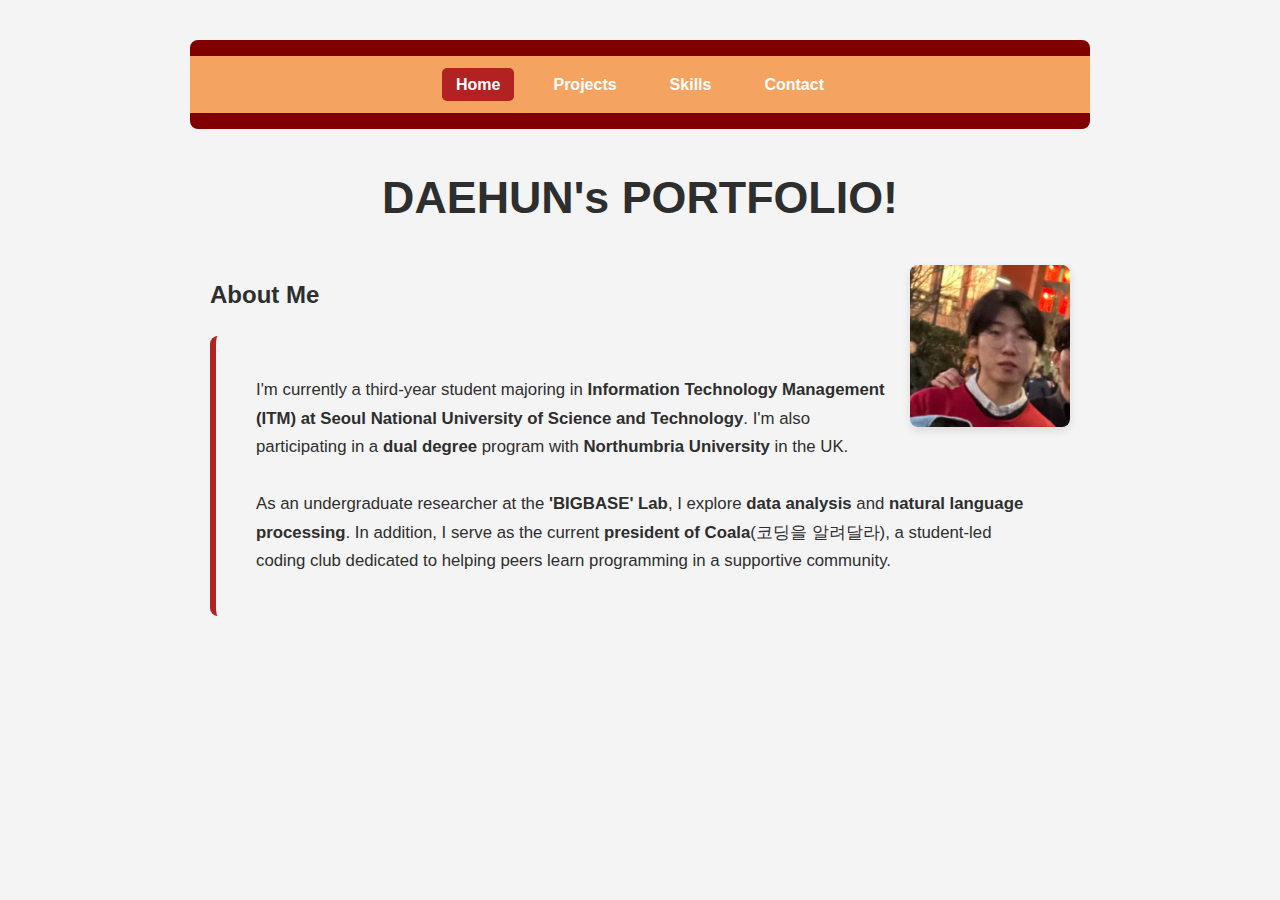
<file: index.html>
<!DOCTYPE html>
<html lang="en">
<head>
    <meta charset="UTF-8">
    <meta name="viewport" content="width=device-width, initial-scale=1.0">
    <title>Document</title>
    <link rel="stylesheet" href="styles/style.css">
        <style>
        body{
            font-family: 'Segoe UI', 'Segoe UI', Tahoma, Geneva, Verdana, sans-serif;
            margin: 40px auto;
            max-width: 900px;
            line-height: 1.7;
            color: #2e2e2e;
            background-color: #f4f4f4;
            padding: 0 20px;
        }
        h1{
            color: #2e2e2e;
            text-align: center;
            font-size: 2.8em;
            margin-bottom: 30px;
        }
        h2{
            color: #2e2e2e;
            margin-top: 40px;
        }
        img {
            float: right;
            margin: 0 0 20px 20px;
            border-radius: 8px;
            box-shadow: 0 4px 8px rgba(0,0,0,0.1);
        }
        .pageBar {
            background-color: #800000;
            border-radius: 8px;
            margin-bottom: 30px;
            overflow: hidden;
        }
        .pageBar ul{
            display: flex;
            justify-content: center;
            gap: 25px;
            list-style: none;
            padding: 15px 0;
            background-color: sandybrown;
        }
        .pageBar li a{
            text-decoration: none;
            color: #fefefe;
            font-weight: 600;
            padding: 8px 14px;
            transition: background-color 0.3s, color 0.3s;
            border-radius: 5px;
        }
        .projects-container{
            display: flex;
            flex-wrap: wrap;
            gap: 20px;
            justify-content: center;
        }
        .pageBar li a:hover,
        .pageBar li a:focus {
            background-color: #b22222;
            color: #ffffff;
        }

        .pageBar li a.active {
            background-color: #b22222;
            color: white;
        }

        p {
            font-size: 1.05em;
            border-left: 6px solid #b22222;
            padding: 40px;
            transition: transform 0.2s ease, box-shadow 0.2s ease;
            border-radius: 8px;
        }

        @media (max-width: 480px) {
            body {
                padding: 10px;
                font-size: 0.95em;
            }

            .pageBar ul {
                flex-wrap: wrap;
                gap: 10px;
                justify-content: center;
            }

            .pageBar li a {
                font-size: 0.85em;
                padding: 5px 10px;
            }

            img {
                float: none;
                display: block;
                margin: 0 auto 20px;
                max-width: 100%;
                height: auto;
            }

            .skill-card,
            .project-card {
                font-size: 0.95em;
                padding: 15px;
            }

            form input,
            form textarea {
                font-size: 0.95em;
            }

            h1 {
                font-size: 2em;
            }

            h2 {
                font-size: 1.3em;
            }
        }


        @media (min-width: 481px) and (max-width: 768px) {
            .pageBar ul {
                gap: 15px;
            }

            .pageBar li a {
                font-size: 0.95em;
                padding: 6px 12px;
            }

            .skill-card,
            .project-card {
                font-size: 1em;
                padding: 18px;
            }

            form input,
            form textarea {
                font-size: 1em;
            }

            h1 {
                font-size: 2.2em;
            }

            h2 {
                font-size: 1.5em;
            }
        }
    </style>
</head>
<body>
    <nav class="pageBar">
        <ul>
        <li><a href="index.html" class="active">Home</a></li>
        <li><a href="projects.html">Projects</a></li>
        <li><a href="skills.html">Skills</a></li>
        <li><a href="contact.html">Contact</a></li>
        </ul>
    </nav>
    <div class="container">
        <h1>DAEHUN's PORTFOLIO!</h1>
        <img src="images/InLiverpool.jpg" alt="MyPhoto" width="160" />

        <h2>About Me</h2>
        <p>
            I'm currently a third-year student majoring in <strong>Information Technology Management (ITM) at Seoul National University of Science and Technology</strong>. 
            I'm also participating in a <strong>dual degree</strong> program with <strong>Northumbria University</strong> in the UK. 
            <br>
            <br>
            As an undergraduate researcher at the <strong>'BIGBASE' Lab</strong>, I explore <strong>data analysis</strong> and <strong>natural language processing</strong>. 
            In addition, I serve as the current <strong>president of Coala</strong>(코딩을 알려달라), a student-led coding club dedicated to helping peers learn programming in a supportive community.
        </p>
    </div>
</body>
</html>
</file>
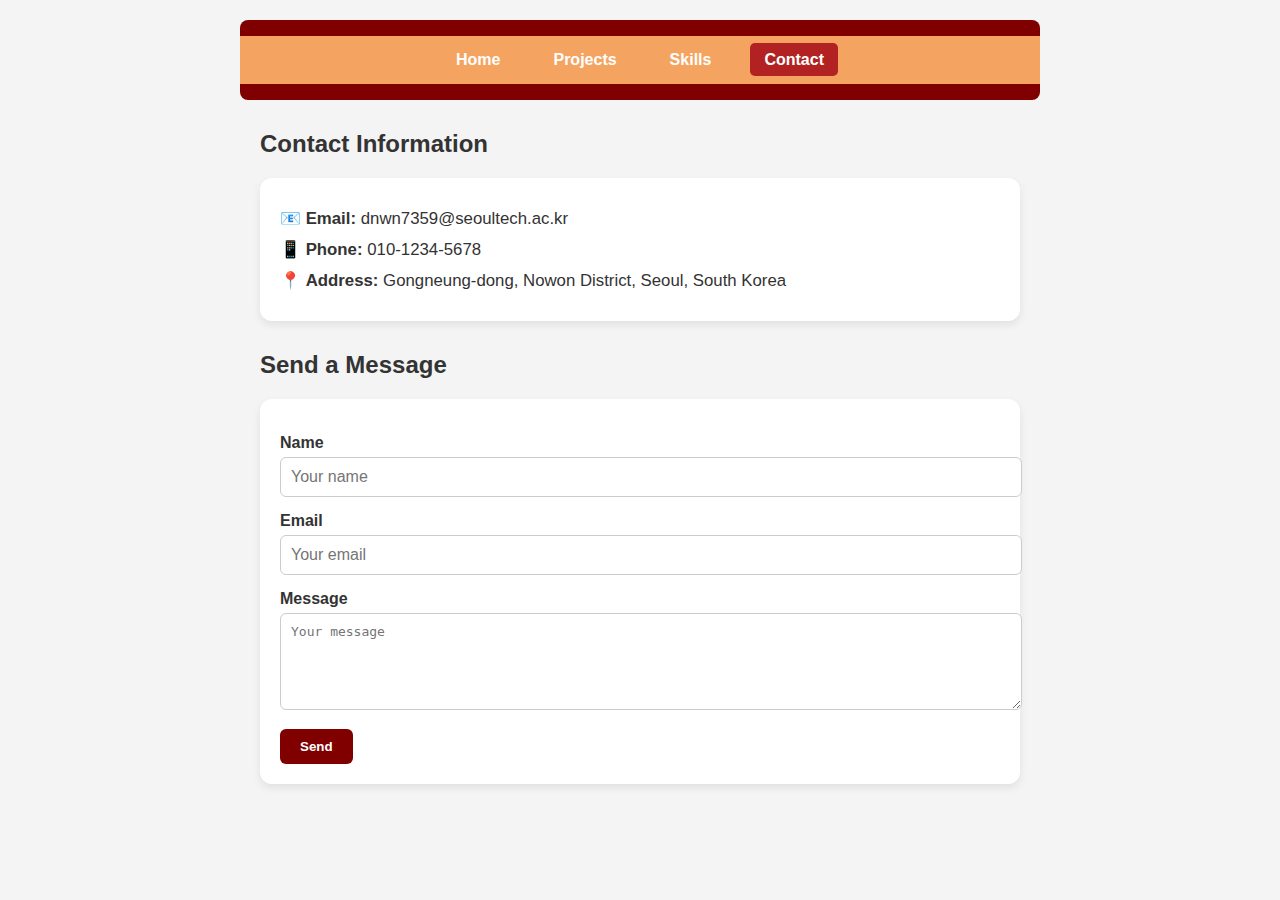
<file: contact.html>
<!DOCTYPE html>
<html lang="en">
<head>
    <meta charset="UTF-8">
    <meta name="viewport" content="width=device-width, initial-scale=1.0">
    <title>Document</title>
    <link rel="stylesheet" href="styles/style.css">
    <style>
        body{
            font-family: 'Segoe UI', Tahoma, Geneva, Verdana, sans-serif;
            padding: 20px;
            max-width: 800px;
            margin: 0 auto;
            background-color: #f4f4f4;
            color: #333;
        }
        .pageBar {
            background-color: #800000; 
            border-radius: 8px;
            margin-bottom: 30px;
            overflow: hidden;
        }
        .pageBar ul{
            display: flex;
            justify-content: center;
            gap: 25px;
            list-style: none;
            padding: 15px 0;
            background-color: sandybrown;
        }
        .pageBar li a{
            text-decoration: none;
            color: #fefefe;
            font-weight: 600;
            padding: 8px 14px;
            transition: background-color 0.3s, color 0.3s;
            border-radius: 5px;
        }
        .projects-container{
            display: flex;
            flex-wrap: wrap;
            gap: 20px;
            justify-content: center;
        }
        .pageBar li a:hover,
        .pageBar li a:focus {
        background-color: #b22222;
        color: #ffffff;
        }

        .pageBar li a.active {
        background-color: #b22222;
        color: white;
        }
        .contact-info{
            background-color: #fff;
            padding: 20px;
            border-radius: 12px;
            box-shadow: 0 4px 8px rgba(0, 0, 0, 0.08);
            margin-bottom: 30px;
        }
        .contact-info p {
            margin: 10px 0;
            font-size: 1.05em;
        }

        .contact-info span {
            font-weight: bold;
        }

        form {
            background-color: #fff;
            padding: 20px;
            border-radius: 12px;
            box-shadow: 0 4px 8px rgba(0, 0, 0, 0.08);
        }

        label {
            display: block;
            margin-top: 15px;
            margin-bottom: 5px;
            font-weight: bold;
        }

        input,
        textarea {
            width: 100%;
            padding: 10px;
            border: 1px solid #ccc;
            border-radius: 6px;
            resize: vertical;
            font-size: 1em;
        }

        button {
            margin-top: 15px;
            background-color: #800000;
            color: white;
            padding: 10px 20px;
            border: none;
            border-radius: 6px;
            cursor: pointer;
            font-weight: 600;
        }

        button:hover {
            background-color: #b22222;
        }

        @media (max-width: 480px) {
            body {
                padding: 10px;
                font-size: 0.95em;
            }

            .pageBar ul {
                flex-wrap: wrap;
                gap: 10px;
                justify-content: center;
            }

            .pageBar li a {
                font-size: 0.85em;
                padding: 5px 10px;
            }

            img {
                float: none;
                display: block;
                margin: 0 auto 20px;
                max-width: 100%;
                height: auto;
            }

            .skill-card,
            .project-card {
                font-size: 0.95em;
                padding: 15px;
            }

            form input,
            form textarea {
                font-size: 0.95em;
            }

            h1 {
                font-size: 2em;
            }

            h2 {
                font-size: 1.3em;
            }
        }


        @media (min-width: 481px) and (max-width: 768px) {
            .pageBar ul {
                gap: 15px;
            }

            .pageBar li a {
                font-size: 0.95em;
                padding: 6px 12px;
            }

            .skill-card,
            .project-card {
                font-size: 1em;
                padding: 18px;
            }

            form input,
            form textarea {
                font-size: 1em;
            }

            h1 {
                font-size: 2.2em;
            }

            h2 {
                font-size: 1.5em;
            }
        }   
    </style>
</head>
<body>
    <nav class="pageBar">
        <ul>
          <li><a href="index.html">Home</a></li>
          <li><a href="projects.html" >Projects</a></li>
          <li><a href="skills.html">Skills</a></li>
          <li><a href="contact.html" class="active">Contact</a></li>
        </ul>
      </nav>
    <div class="container">
        <h2>Contact Information</h2>
        <div class="contact-info">
            <p>📧 <span>Email:</span> dnwn7359@seoultech.ac.kr</p>
            <p>📱 <span>Phone:</span> 010-1234-5678</p>
            <p>📍 <span>Address:</span> Gongneung-dong, Nowon District, Seoul, South Korea</p>
        </div>
        
        <h2>Send a Message</h2>
        <form>
            <label for="name">Name</label>
            <input type="text" id="name" placeholder="Your name" />
        
            <label for="email">Email</label>
            <input type="email" id="email" placeholder="Your email" />
        
            <label for="message">Message</label>
            <textarea id="message" rows="5" placeholder="Your message"></textarea>
        
            <button type="submit">Send</button>
        </form>
    </div>    
</body>
</html>
</file>
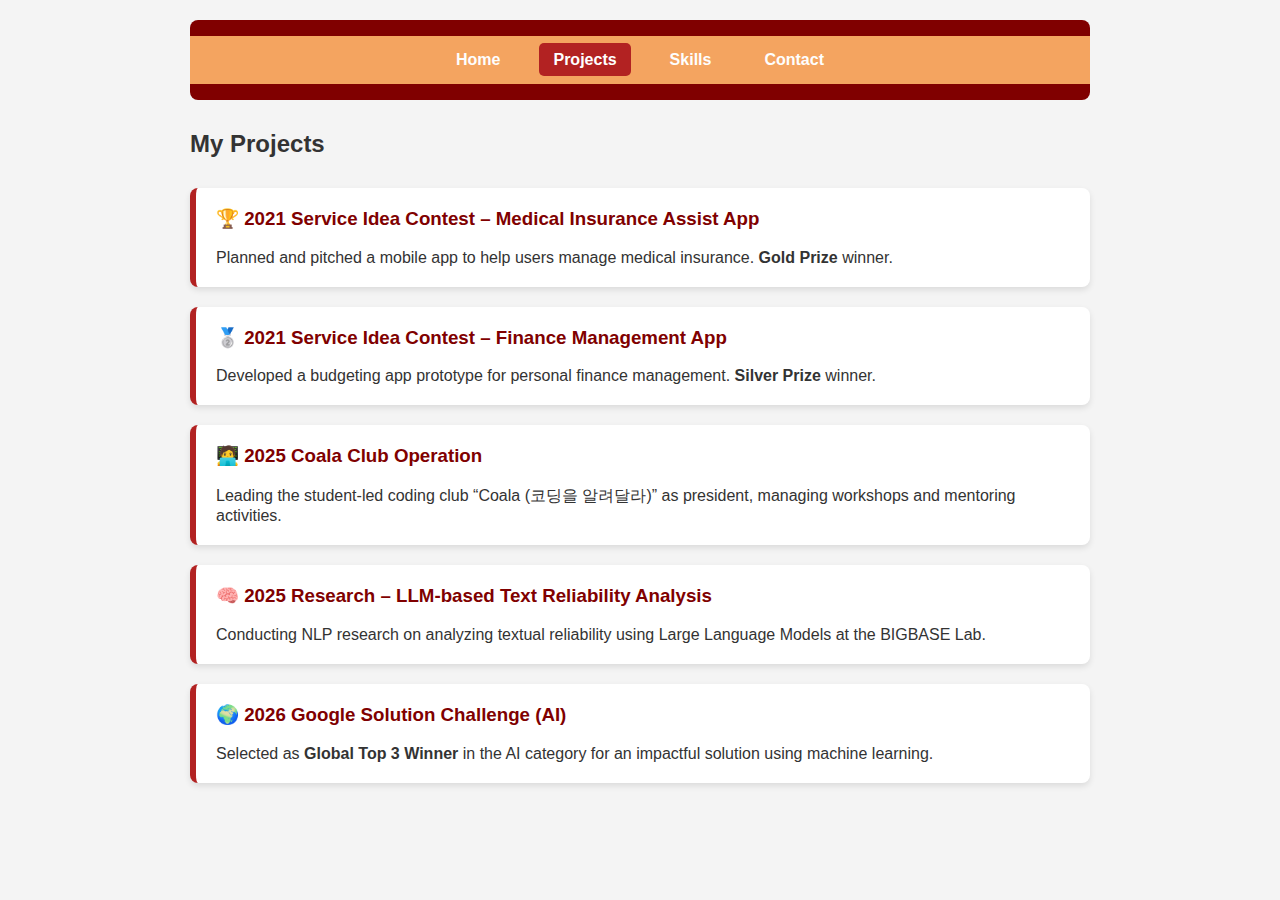
<file: projects.html>
<!DOCTYPE html>
<html lang="en">
<head>
    <meta charset="UTF-8">
    <meta name="viewport" content="width=device-width, initial-scale=1.0">
    <title>Document</title>
    <link rel="stylesheet" href="styles/style.css">
    <style>
        .pageBar {
            background-color: #800000;
            border-radius: 8px;
            margin-bottom: 30px;
            overflow: hidden;
        }
        .pageBar ul{
            display: flex;
            justify-content: center;
            gap: 25px;
            list-style: none;
            padding: 15px 0;
            background-color: sandybrown;
        }
        .pageBar li a{
            text-decoration: none;
            color: #fefefe;
            font-weight: 600;
            padding: 8px 14px;
            transition: background-color 0.3s, color 0.3s;
            border-radius: 5px;
        }
        .projects-container{
            display: flex;
            flex-wrap: wrap;
            gap: 20px;
            justify-content: center;
        }
        .pageBar li a:hover,
        .pageBar li a:focus {
            background-color: #b22222;
            color: #ffffff;
            }

        .pageBar li a.active {
            background-color: #b22222;
            color: white;
            }
        .projects-container {
            display: flex;
            flex-direction: column;
            gap: 20px;
            margin-top: 30px;
            }

        .project-card {
            background-color: #ffffff;
            border-left: 6px solid #b22222;
            padding: 20px;
            border-radius: 8px;
            box-shadow: 0 3px 6px rgba(0,0,0,0.1);
            transition: transform 0.2s ease;
            }

        .project-card:hover {
            transform: translateY(-5px);
            }

        .project-card h3 {
            margin-top: 0;
            color: #800000;
            }

        .project-card p {
            margin: 10px 0 0;
            }

            @media (max-width: 480px) {
            body {
                padding: 10px;
                font-size: 0.95em;
            }

            .pageBar ul {
                flex-wrap: wrap;
                gap: 10px;
                justify-content: center;
            }

            .pageBar li a {
                font-size: 0.85em;
                padding: 5px 10px;
            }

            img {
                float: none;
                display: block;
                margin: 0 auto 20px;
                max-width: 100%;
                height: auto;
            }

            .skill-card,
            .project-card {
                font-size: 0.95em;
                padding: 15px;
            }

            form input,
            form textarea {
                font-size: 0.95em;
            }

            h1 {
                font-size: 2em;
            }

            h2 {
                font-size: 1.3em;
            }
        }


        @media (min-width: 481px) and (max-width: 768px) {
            .pageBar ul {
                gap: 15px;
            }

            .pageBar li a {
                font-size: 0.95em;
                padding: 6px 12px;
            }

            .skill-card,
            .project-card {
                font-size: 1em;
                padding: 18px;
            }

            form input,
            form textarea {
                font-size: 1em;
            }

            h1 {
                font-size: 2.2em;
            }

            h2 {
                font-size: 1.5em;
            }
}
    </style>

</head>
<body>
    <div class="container">
        <nav class="pageBar">
            <ul>
            <li><a href="index.html">Home</a></li>
            <li><a href="projects.html" class="active">Projects</a></li>
            <li><a href="skills.html">Skills</a></li>
            <li><a href="contact.html">Contact</a></li>
            </ul>
        </nav>
        <div>
        <h2>My Projects</h2>
            <div class="projects-container">
            <div class="project-card">
                <h3>🏆 2021 Service Idea Contest – Medical Insurance Assist App</h3>
                <p>Planned and pitched a mobile app to help users manage medical insurance. <strong>Gold Prize</strong> winner.</p>
            </div>

            <div class="project-card">
                <h3>🥈 2021 Service Idea Contest – Finance Management App</h3>
                <p>Developed a budgeting app prototype for personal finance management. <strong>Silver Prize</strong> winner.</p>
            </div>

            <div class="project-card">
                <h3>🧑‍💻 2025 Coala Club Operation</h3>
                <p>Leading the student-led coding club “Coala (코딩을 알려달라)” as president, managing workshops and mentoring activities.</p>
            </div>

            <div class="project-card">
                <h3>🧠 2025 Research – LLM-based Text Reliability Analysis</h3>
                <p>Conducting NLP research on analyzing textual reliability using Large Language Models at the BIGBASE Lab.</p>
            </div>

            <div class="project-card">
                <h3>🌍 2026 Google Solution Challenge (AI)</h3>
                <p>Selected as <strong>Global Top 3 Winner</strong> in the AI category for an impactful solution using machine learning.</p>
            </div>
        </div>
    </div>
</body>
</html>
</file>
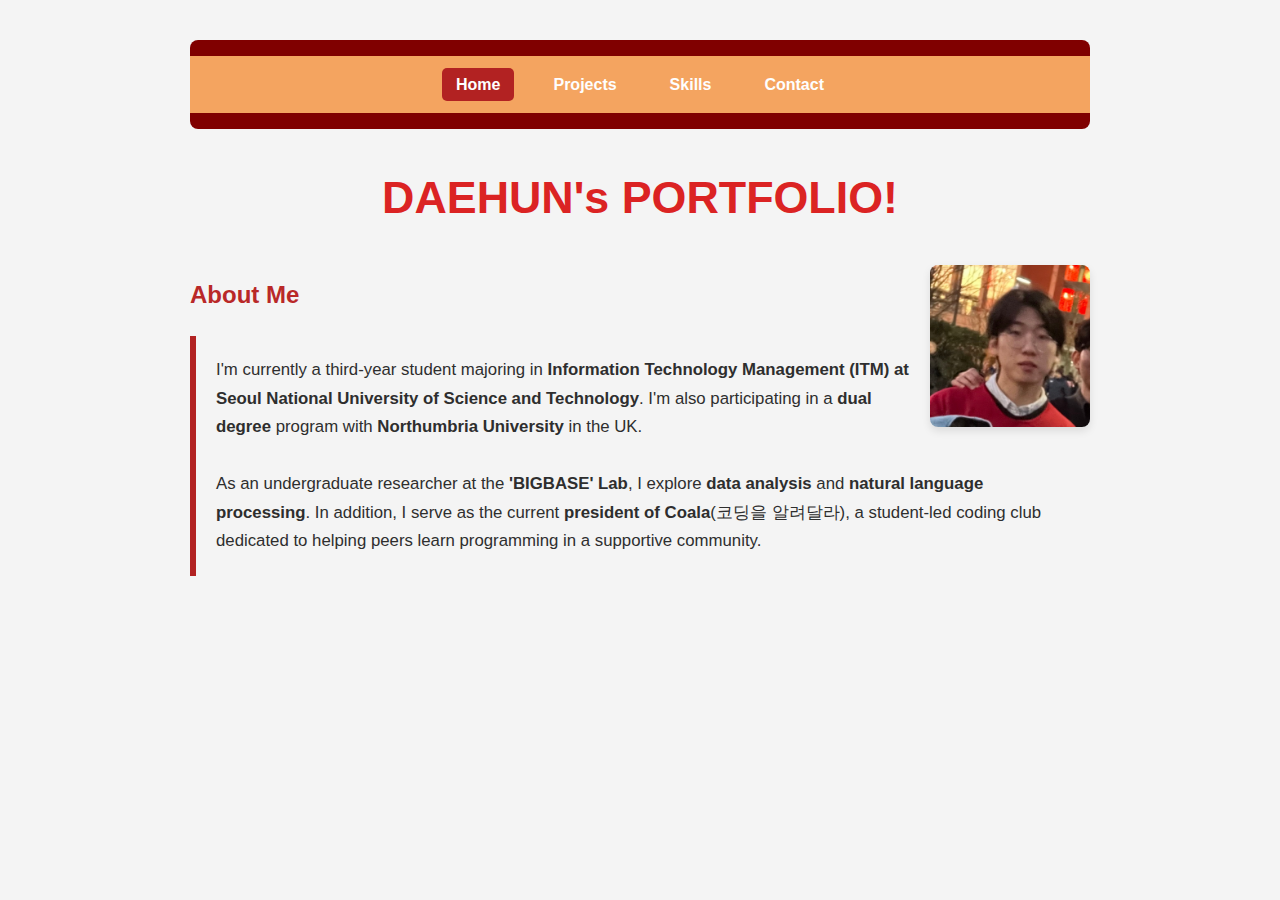
<file: portfolio/home.html>
<!DOCTYPE html>
<html lang="en">
<head>
    <meta charset="UTF-8">
    <meta name="viewport" content="width=device-width, initial-scale=1.0">
    <title>Document</title>
    <style>
        body{
            font-family: 'Segoe UI', 'Segoe UI', Tahoma, Geneva, Verdana, sans-serif;
            margin: 40px auto;
            max-width: 900px;
            line-height: 1.7;
            color: #2e2e2e;
            background-color: #f4f4f4;
            padding: 0 20px;
        }
        h1{
            color: #db2323;
            text-align: center;
            font-size: 2.8em;
            margin-bottom: 30px;
        }
        h2{
            color: #b92828;
            margin-top: 40px;
        }
        img {
            float: right;
            margin: 0 0 20px 20px;
            border-radius: 8px;
            box-shadow: 0 4px 8px rgba(0,0,0,0.1);
        }
        .pageBar {
            background-color: #800000;
            border-radius: 8px;
            margin-bottom: 30px;
            overflow: hidden;
        }
        .pageBar ul{
            display: flex;
            justify-content: center;
            gap: 25px;
            list-style: none;
            padding: 15px 0;
            background-color: sandybrown;
        }
        .pageBar li a{
            text-decoration: none;
            color: #fefefe;
            font-weight: 600;
            padding: 8px 14px;
            transition: background-color 0.3s, color 0.3s;
            border-radius: 5px;
        }
        .projects-container{
            display: flex;
            flex-wrap: wrap;
            gap: 20px;
            justify-content: center;
        }
        .pageBar li a:hover,
        .pageBar li a:focus {
            background-color: #b22222;
            color: #ffffff;
        }

        .pageBar li a.active {
            background-color: #b22222;
            color: white;
        }

        p {
            font-size: 1.05em;
            border-left: 6px solid #b22222;
            padding: 20px;
            transition: transform 0.2s ease, box-shadow 0.2s ease;

        }

        @media (max-width: 480px) {
            body {
                padding: 10px;
                font-size: 0.95em;
            }

            .pageBar ul {
                flex-wrap: wrap;
                gap: 10px;
                justify-content: center;
            }

            .pageBar li a {
                font-size: 0.85em;
                padding: 5px 10px;
            }

            img {
                float: none;
                display: block;
                margin: 0 auto 20px;
                max-width: 100%;
                height: auto;
            }

            .skill-card,
            .project-card {
                font-size: 0.95em;
                padding: 15px;
            }

            form input,
            form textarea {
                font-size: 0.95em;
            }

            h1 {
                font-size: 2em;
            }

            h2 {
                font-size: 1.3em;
            }
        }


        @media (min-width: 481px) and (max-width: 768px) {
            .pageBar ul {
                gap: 15px;
            }

            .pageBar li a {
                font-size: 0.95em;
                padding: 6px 12px;
            }

            .skill-card,
            .project-card {
                font-size: 1em;
                padding: 18px;
            }

            form input,
            form textarea {
                font-size: 1em;
            }

            h1 {
                font-size: 2.2em;
            }

            h2 {
                font-size: 1.5em;
            }
}
  </style>
</head>
<body>
  <nav class="pageBar">
    <ul>
      <li><a href="home.html" class="active">Home</a></li>
      <li><a href="projects.html">Projects</a></li>
      <li><a href="skills.html">Skills</a></li>
      <li><a href="contact.html">Contact</a></li>
    </ul>
  </nav>

  <h1>DAEHUN's PORTFOLIO!</h1>
  <img src="images/InLiverpool.jpg" alt="MyPhoto" width="160" />

  <h2>About Me</h2>
  <p>
    I'm currently a third-year student majoring in <strong>Information Technology Management (ITM) at Seoul National University of Science and Technology</strong>. 
    I'm also participating in a <strong>dual degree</strong> program with <strong>Northumbria University</strong> in the UK. 
    <br>
    <br>
    As an undergraduate researcher at the <strong>'BIGBASE' Lab</strong>, I explore <strong>data analysis</strong> and <strong>natural language processing</strong>. 
    In addition, I serve as the current <strong>president of Coala</strong>(코딩을 알려달라), a student-led coding club dedicated to helping peers learn programming in a supportive community.
  </p>
</body>
</html>
</file>
<file: styles/style.css>
body {
  font-family: 'Segoe UI', Tahoma, Geneva, Verdana, sans-serif;
  background-color: #f4f4f4;
  color: #333;
  margin: 0;
  padding: 20px;
}
.container {
  max-width: 900px;
  margin: 0 auto;
  padding: 0 20px;
}
img {
  border-radius: 8px;
  box-shadow: 0 4px 8px rgba(0,0,0,0.1);
  max-width: 100%;
  height: auto;
}


.pageBar {
  background-color: #800000;
  border-radius: 8px;
  margin-bottom: 30px;
  overflow: hidden;
}
.pageBar ul {
  display: flex;
  justify-content: center;
  gap: 25px;
  list-style: none;
  padding: 15px 0;
  background-color: sandybrown;
}
.pageBar li a {
  text-decoration: none;
  color: #fefefe;
  font-weight: 600;
  padding: 8px 14px;
  transition: background-color 0.3s, color 0.3s;
  border-radius: 5px;
}
.pageBar li a:hover,
.pageBar li a:focus {
  background-color: #b22222;
  color: #ffffff;
}
.pageBar li a.active {
  background-color: #b22222;
  color: white;
}


.projects-container {
  display: flex;
  flex-direction: column;
  gap: 20px;
  margin-top: 30px;
}
.project-card {
  background-color: #ffffff;
  border-left: 6px solid #b22222;
  padding: 20px;
  border-radius: 8px;
  box-shadow: 0 3px 6px rgba(0,0,0,0.1);
  transition: transform 0.2s ease;
}
.project-card:hover {
  transform: translateY(-5px);
}
.project-card h3 {
  margin-top: 0;
  color: #800000;
}
.project-card p {
  margin: 10px 0 0;
}
.skill-meter {
  margin-top: 40px;
}

.skill-title {
  margin-bottom: 5px;
  font-weight: 600;
}

.progress-bar {
  width: 100%;
  background-color: #ddd;
  border-radius: 20px;
  overflow: hidden;
  margin-bottom: 20px;
  height: 18px;
}

.progress {
  height: 100%;
  background-color: #b22222;
  width: 0;
  border-radius: 20px;
  transition: width 0.8s ease-in-out;
}


.contact-info {
  background-color: #fff;
  padding: 20px;
  border-radius: 12px;
  box-shadow: 0 4px 8px rgba(0, 0, 0, 0.08);
  margin-bottom: 30px;
}
.contact-info p {
  margin: 10px 0;
  font-size: 1.05em;
}
.contact-info span {
  font-weight: bold;
}
form {
  background-color: #fff;
  padding: 20px;
  border-radius: 12px;
  box-shadow: 0 4px 8px rgba(0, 0, 0, 0.08);
}
label {
  display: block;
  margin-top: 15px;
  margin-bottom: 5px;
  font-weight: bold;
}
input,
textarea {
  width: 100%;
  padding: 10px;
  border: 1px solid #ccc;
  border-radius: 6px;
  resize: vertical;
  font-size: 1em;
}
button {
  margin-top: 15px;
  background-color: #800000;
  color: white;
  padding: 10px 20px;
  border: none;
  border-radius: 6px;
  cursor: pointer;
  font-weight: 600;
}
button:hover {
  background-color: #b22222;
}


@media (max-width: 480px) {
  body {
    font-size: 0.95em;
    padding: 10px;
  }
  .pageBar ul {
    flex-wrap: wrap;
    gap: 10px;
  }
  .pageBar li a {
    font-size: 0.85em;
    padding: 5px 10px;
  }
  .skill-card, .project-card {
    font-size: 0.9em;
    padding: 15px;
  }
  form input, form textarea {
    font-size: 0.95em;
  }
}
</file>
